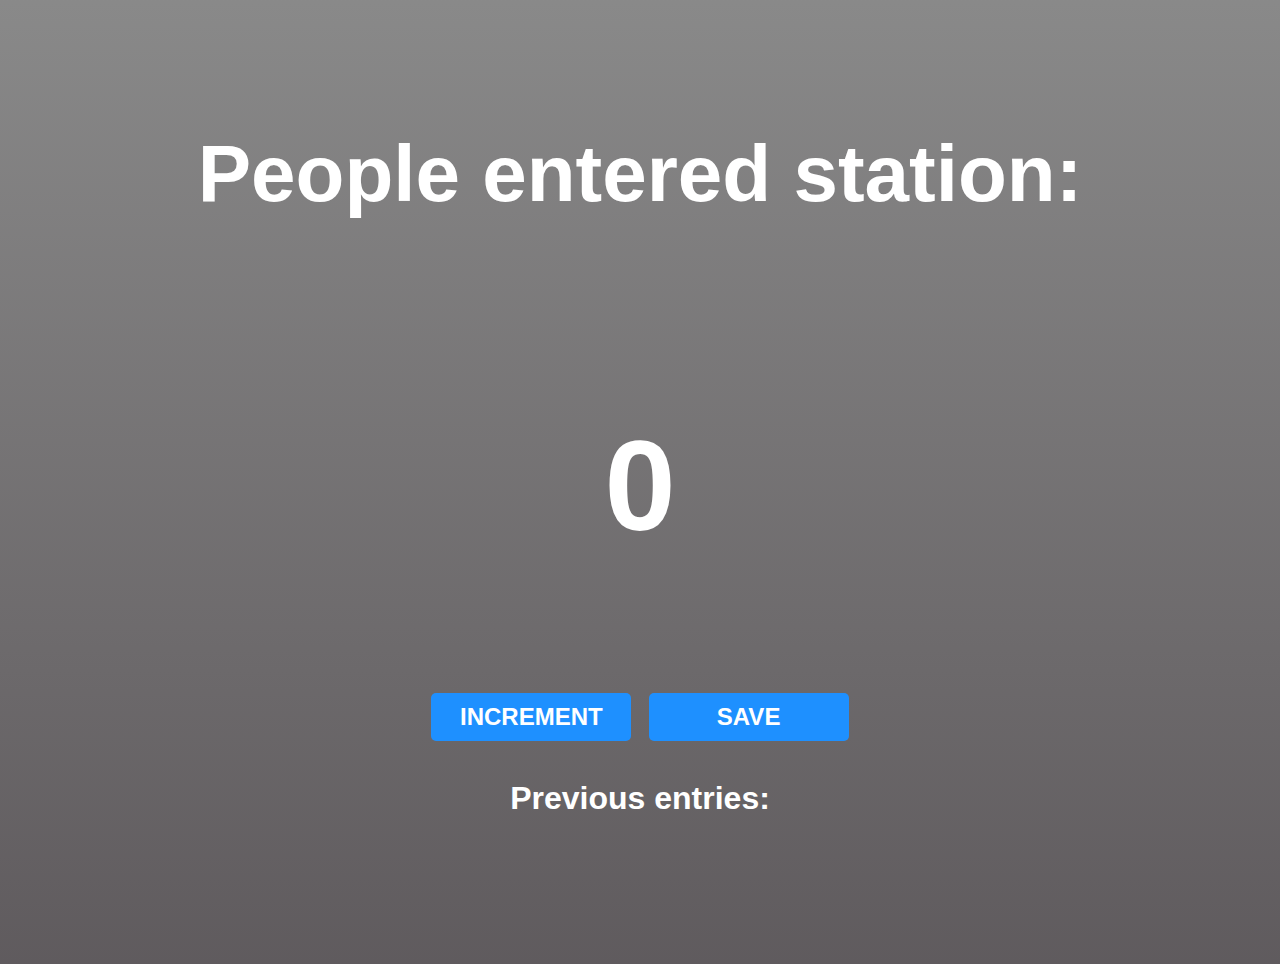
<file: four/index.html>
<!DOCTYPE html>
<html lang="en">

<head>
  <meta charset="UTF-8">
  <meta http-equiv="X-UA-Compatible" content="IE=edge">
  <meta name="viewport" content="width=device-width, initial-scale=1.0">
  <title>Passenger counter app | scrimba.com</title>
  <link rel="stylesheet" href="style.css">
</head>

<body>
  <h1>People entered station:</h1>
  <h2 id="counter-el">0</h2>
  <button id="increment-btn" onclick="increment()">increment</button>
  <button id="save-btn" onclick="save()">save</button>
  <p id="save-el">Previous entries: </p>
  <script src="app.js"></script>
</body>

</html>
</file>
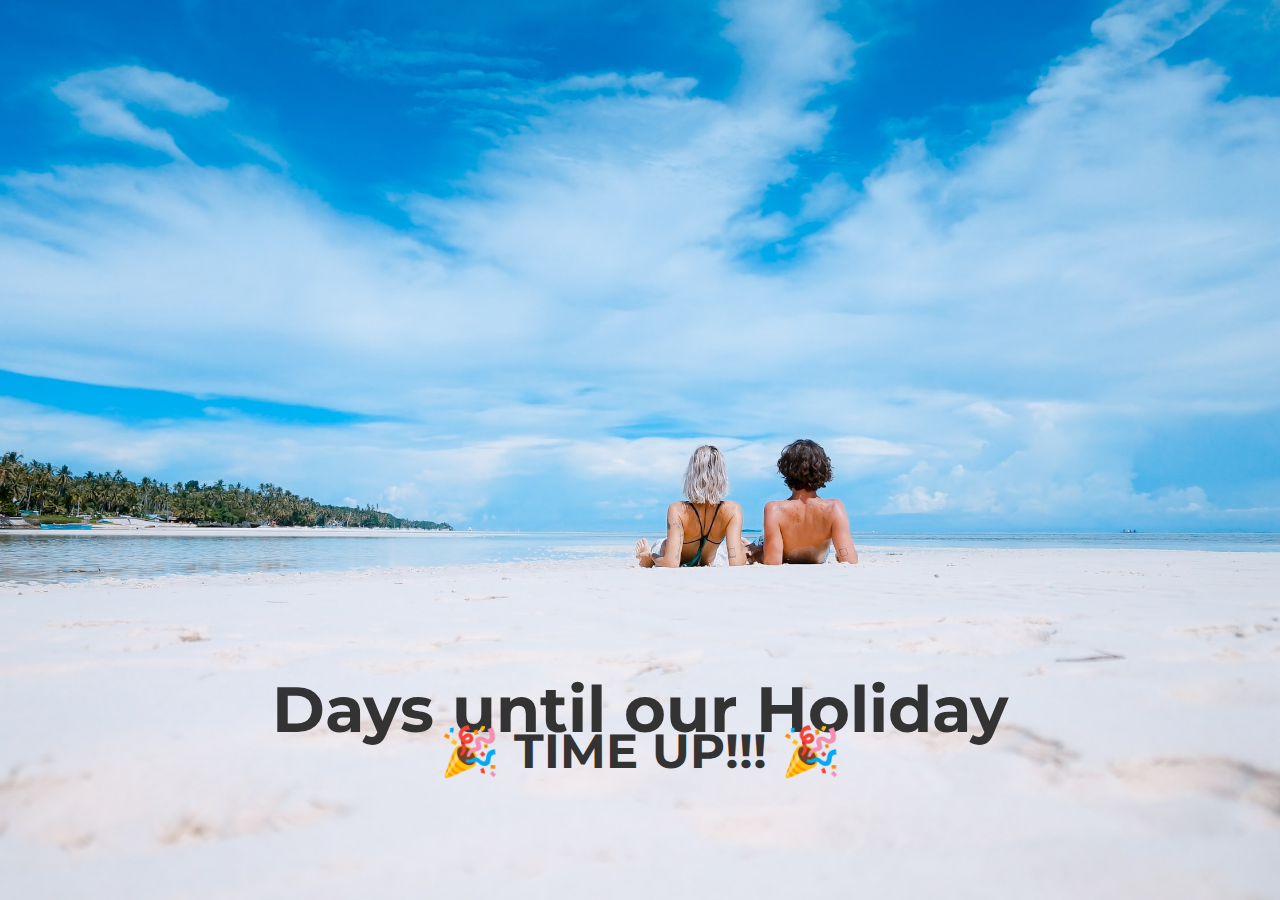
<file: one/index.html>
<!DOCTYPE html>
<html lang="en">

<head>
  <meta charset="UTF-8">
  <meta http-equiv="X-UA-Compatible" content="IE=edge">
  <meta name="viewport" content="width=device-width, initial-scale=1.0">
  <link rel="stylesheet" href="style.css">
  <title>count_down _app</title>
</head>

<body>
  <h1>Days until our Holiday</h1>
  <div class="coundown-container ">
     <!-- weeks -->
     <div class="elem days-container">
      <p class="big-text" id="weeks">0</p>
      <!-- <span>weeks</span> -->
    </div>

    <!-- days -->
    <div class="elem days-container">
      <p class="big-text" id="days">0</p>
      <!-- <span>days</span> -->
    </div>
    <!-- hours -->
    <div class="elem hours-container">
      <p class="big-text" id="hours">0</p>
      <!-- <span>hours</span> -->
    </div>
    <!-- min -->
    <div class="elem min-container">
      <p class="big-text" id="min">0</p>
      <!-- <span>min</span> -->
    </div>
    <!-- sec -->
    <div class="elem sec-container">
      <p class="big-text" id="sec">0</p>
      <!-- <span>sec</span> -->
    </div>
    <!-- times up -->
    <h2 id="end"></h2>

  </div>

  <script src="app.js"></script>
</body>

</html>
</file>
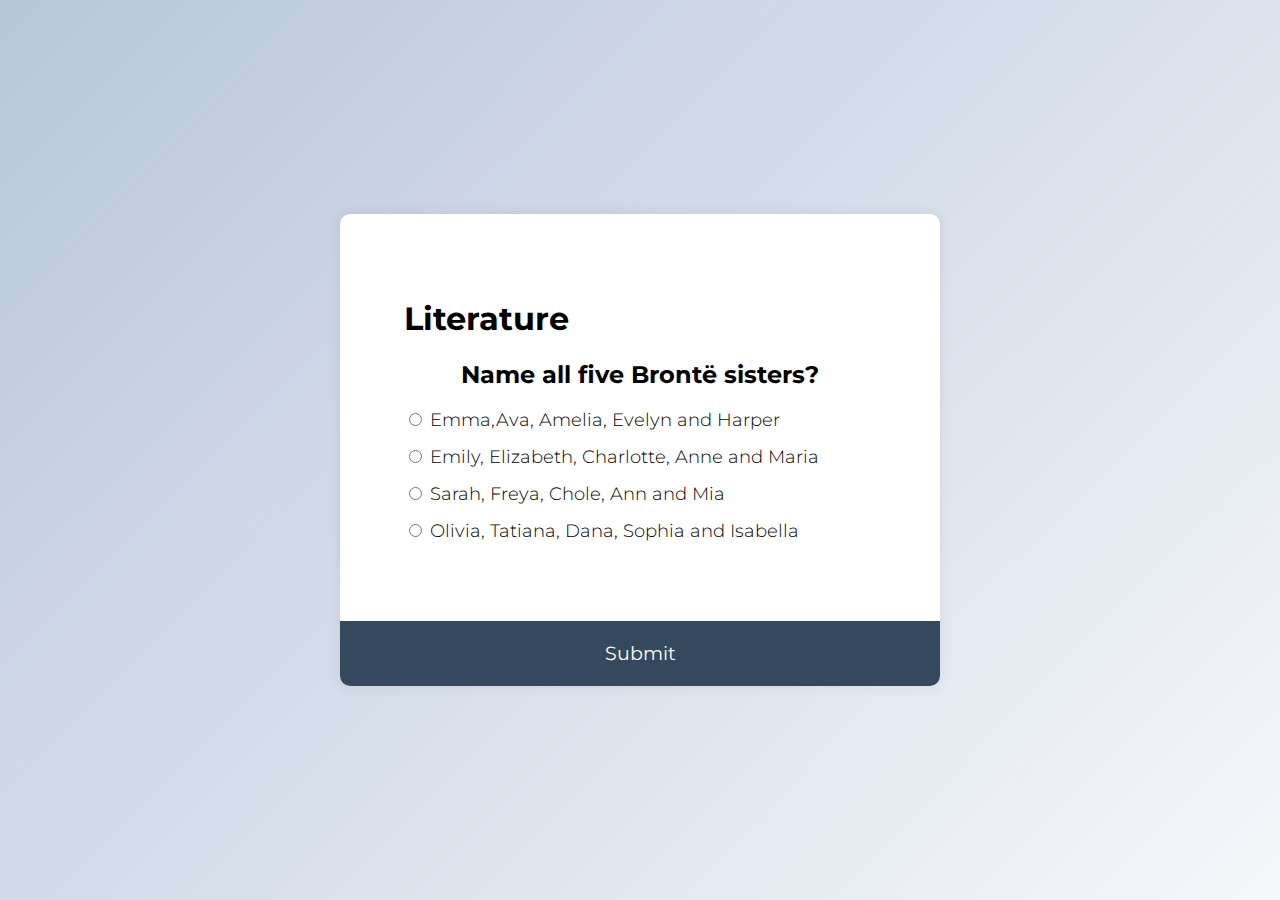
<file: two/index.html>
<!DOCTYPE html>
<html lang="en">

<head>
  <meta charset="UTF-8">
  <meta http-equiv="X-UA-Compatible" content="IE=edge">
  <meta name="viewport" content="width=device-width, initial-scale=1.0">
  <title>Quiz</title>
  <link rel="stylesheet" href="style.css">
</head>

<body>
  <div class="quiz-container " id="quiz">

    <div class="quiz-header">
      <h1>Literature</h1>
      <h2 id="question">Question</h2>
      <ul>
        <li>
          <input type="radio" id="a" name="answer" class="answer">
          <label id="a_text" for="a">Question</label>
        </li>
        <li>
          <input type="radio" id="b" name="answer" class="answer">
          <label id="b_text" for="b">Question</label>
        </li>
        <li>
          <input type="radio" id="c" name="answer" class="answer">
          <label id="c_text" for="c">Question</label>
        </li>
        <li>
          <input type="radio" id="d" name="answer" class="answer">
          <label id="d_text" for="d">Question</label>
        </li>
      </ul>
    </div>
    <button id="btn">Submit</button>

  </div>




  <script src="app.js"></script>
</body>

</html>
</file>
<file: four/style.css>
*{
  padding: 0;
  margin: 0;
  box-sizing: border-box;
  font-family: 'Franklin Gothic Medium', 'Arial Narrow', Arial, sans-serif;
  font-weight: bold;
  text-align: center;
  

}
body{
  background-image:
  linear-gradient(to bottom, rgba(29, 29, 29, 0.52), rgba(36, 30, 34, 0.73)),
  url('https://images.unsplash.com/photo-1517400508447-f8dd518b86db?ixlib=rb-4.0.3&ixid=MnwxMjA3fDB8MHxwaG90by1wYWdlfHx8fGVufDB8fHx8&auto=format&fit=crop&w=1170&q=80');
 
  background-repeat: no-repeat;
  background-size: cover;
  background-position: center;
  height: 100vh;
  font-family: 'Franklin Gothic Medium', 'Arial Narrow', Arial, sans-serif;
  overflow: hidden; 
 

}

h1{
  /* z-index: 99; */
  color: white;
  display: flex;
  justify-content: center;
  padding: 4rem; 
  font-size: 5rem;
  margin-top: 4rem;
 
  
}
h2{
  color: white;
  display: flex;
  justify-content: center;
  font-size: 8rem;
  margin: 4rem;
  padding: 4rem;
 
}

button{
  color: white;
  background-color: dodgerblue; 
  padding:  10px 20px;
  font-size: 1.5rem;
  margin:0.4rem;
  border-radius: 5px;
  border: none;
  /* display: flex; */
  justify-content: center;
  align-items: center;
  width: 200px;
  text-transform: uppercase ;
  

}
p{
  color: white;
  padding-top: 2rem;
  font-size: 2rem;
}
</file>
<file: one/style.css>
@import url('https://fonts.googleapis.com/css2?family=Montserrat:ital,wght@0,100;0,200;0,300;0,400;0,600;0,700;0,800;0,900;1,400;1,500;1,600&display=swap');
*{
  box-sizing: border-box;
 
}

body{
  margin: 0;
  padding: 0;
  background-image: url(toa-heftiba-3xUnaShh5SQ-unsplash.jpg);
 color: #333;
  background-position: center;
  background-repeat: no-repeat;
  background-size: cover;
  display: flex;
  flex-direction: column;
  align-items: center;
  justify-content: center;
 

  height: 100vh;
  font-family: 'Montserrat', Tahoma, Verdana, sans-serif;
}


h1{
  font-size: 4rem;
  margin-top:35rem;
  align-items: center;
  text-align: center;
}

.coundown-container{
display: flex;
flex-wrap: wrap;
justify-content: center;




}
.big-text{
 font-weight: 600;
  font-size: 4rem;
  line-height: 1;
  margin: 0 2rem;
}
.elem {
  text-align: center;

}
.elem span{
  font-size: 1rem;
  font-size: 300;
  
}
#end{
 position: absolute;
 font-size: 3rem;
 bottom:5rem;

}


@media only screen and (max-width: 750px) {
  h1{
    font-size: 3.5rem; 
    margin-top:30rem;
    text-align: center;
  }
  .big-text{
    font-weight: 600;
     font-size: 3rem;
     line-height: 1;
     margin: 0 2rem;
   }
   

  }
</file>
<file: two/style.css>
@import url('https://fonts.googleapis.com/css2?family=Montserrat:ital,wght@0,100;0,200;0,300;0,400;0,600;0,700;0,800;0,900;1,400;1,500;1,600&display=swap');
*{
  box-sizing: border-box;
 
}
body{
  margin: 0;
  padding: 0;
  background-image: linear-gradient(315deg,#F5F7FA, #B8C6DB);
  height: 100vh;
  font-family: 'Montserrat', Tahoma, Verdana, sans-serif;  
  display: flex;
  justify-content: center;
  align-items: center;
  
}
.quiz-container{
  background-color: white;
  width:600px;  
  border-radius: 10px;
  box-shadow: 0 0 10px 2px rgba(100, 100, 100, 0.1);
  overflow: hidden;/* hide corners --> btn */
  align-items: center;
  justify-content: center;
  max-width: 100%; /* making responsive */
 


}
h2{
  text-align: center;
}
.quiz-header{
  padding: 4rem;
}

ul{
  list-style-type: none;
  padding: 0;
  
}
ul li{
  font-size: 1.1rem;
  margin: 1rem 0;
  font-weight:300;
 
  
}
ul li label{
  cursor: pointer;
}

input[name="answer"] {
	accent-color: #34495e;
}
button{
  background-color: #34495e;
  display: block;
  font-family: inherit;
  width: 100%;
  padding: 1.3rem;
  color: white;
  font-size: 1.2rem;
  border: none;
  cursor: pointer;
}

button:hover{
  background-color: #2c3e50;
}
</file>
